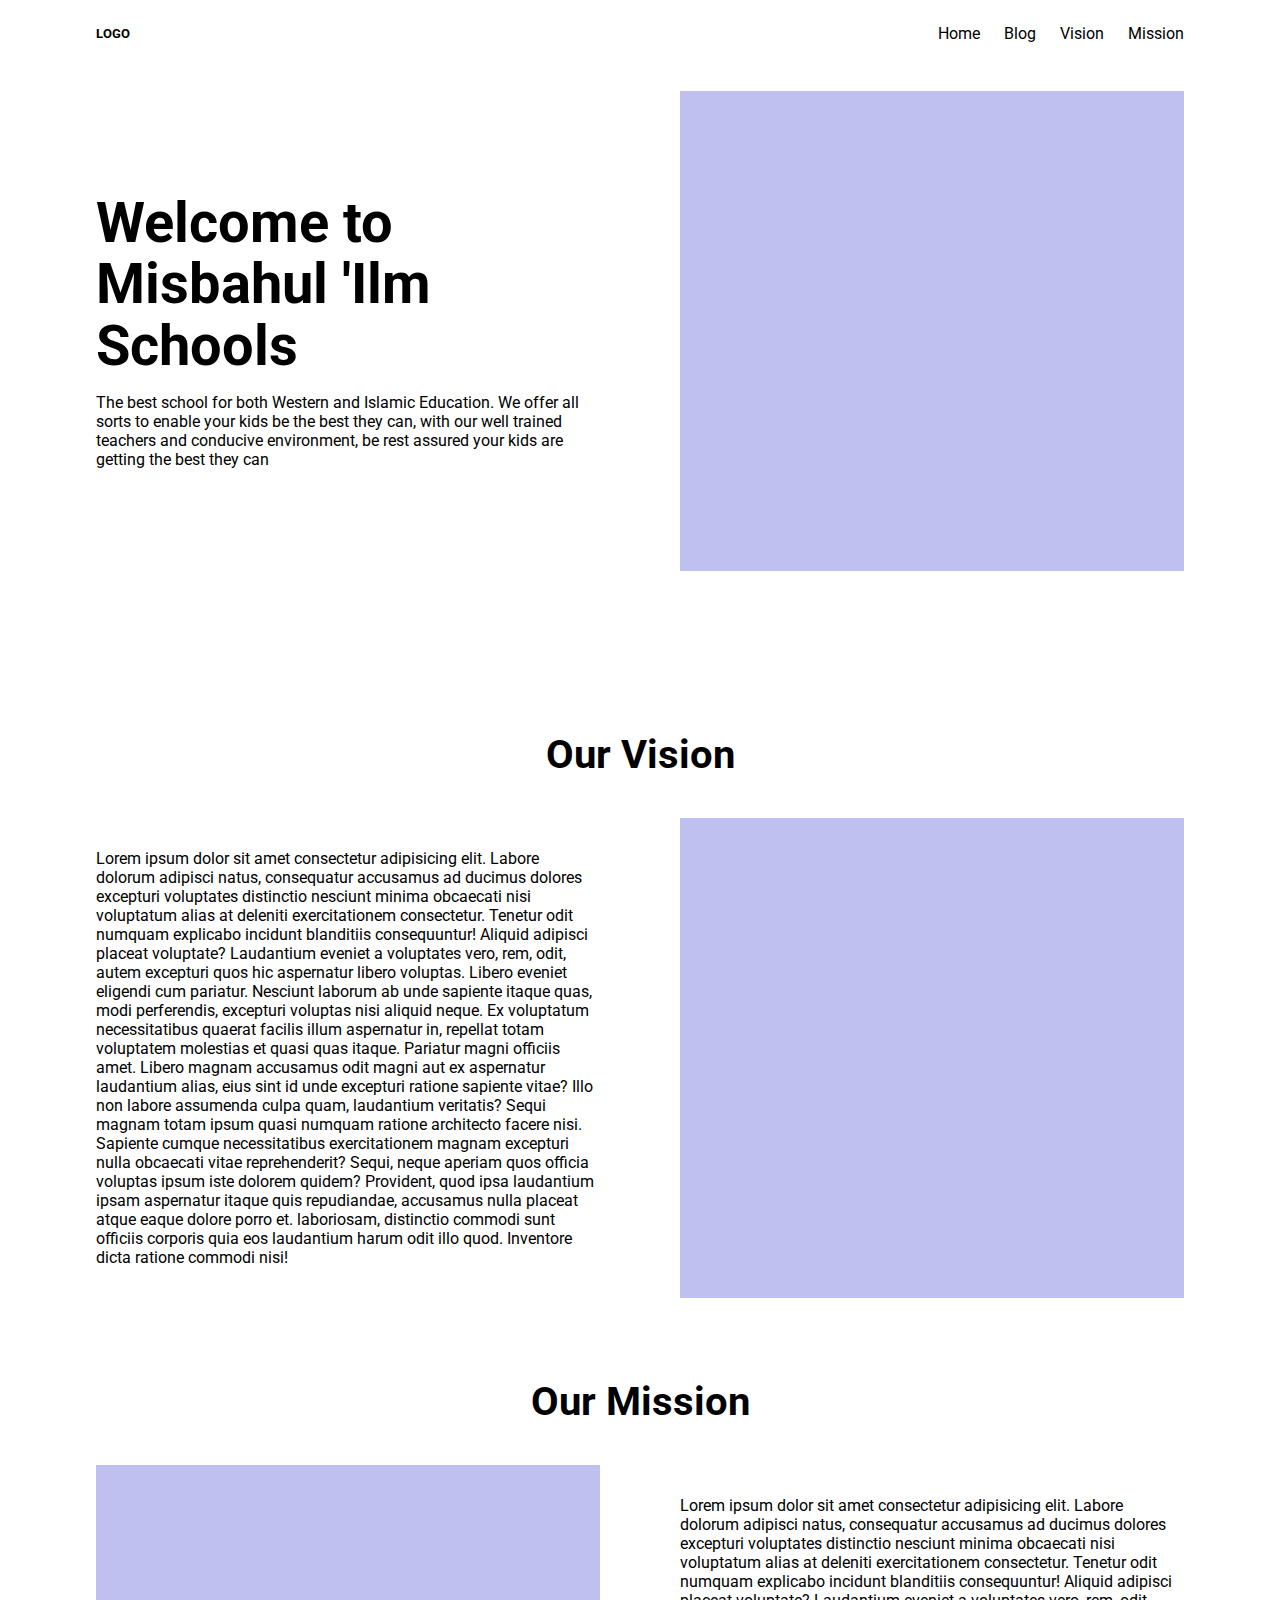
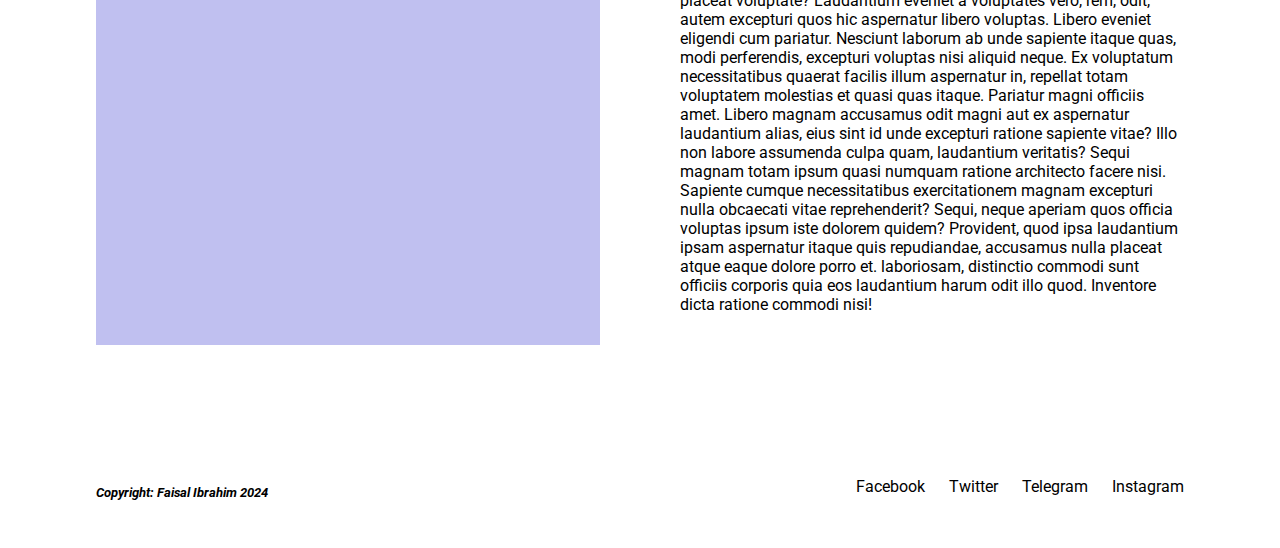
<file: index.html>
<!DOCTYPE html>
<html lang="en">
  <head>
    <meta charset="UTF-8" />
    <meta name="viewport" content="width=device-width, initial-scale=1.0" />
    <title>Misbahul 'Ilm Schools</title>
    <link rel="stylesheet" href="./styles.css" />
  </head>
  <body>
    <header>
      <h5>LOGO</h5>
      <nav>
        <ul>
          <li>
            <a href="/">Home</a>
          </li>
          <li>
            <a href="./blog.html">Blog</a>
          </li>
          <li>
            <a href="#vision">Vision</a>
          </li>
          <li>
            <a href="#mission">Mission</a>
          </li>
        </ul>
      </nav>
    </header>
    <main>
      <section class="hero">
        <div class="hero-text">
          <h1>Welcome to Misbahul 'Ilm Schools</h1>
          <p>
            The best school for both Western and Islamic Education. We offer all
            sorts to enable your kids be the best they can, with our well
            trained teachers and conducive environment, be rest assured your
            kids are getting the best they can
          </p>
        </div>
        <div class="box black"></div>
      </section>
      <section>
        <div id="vision" class="">
          <h2>Our Vision</h2>
          <div class="vision-note">
            <p class="para">
              Lorem ipsum dolor sit amet consectetur adipisicing elit. Labore
              dolorum adipisci natus, consequatur accusamus ad ducimus dolores
              excepturi voluptates distinctio nesciunt minima obcaecati nisi
              voluptatum alias at deleniti exercitationem consectetur. Tenetur
              odit numquam explicabo incidunt blanditiis consequuntur! Aliquid
              adipisci placeat voluptate? Laudantium eveniet a voluptates vero,
              rem, odit, autem excepturi quos hic aspernatur libero voluptas.
              Libero eveniet eligendi cum pariatur. Nesciunt laborum ab unde
              sapiente itaque quas, modi perferendis, excepturi voluptas nisi
              aliquid neque. Ex voluptatum necessitatibus quaerat facilis illum
              aspernatur in, repellat totam voluptatem molestias et quasi quas
              itaque. Pariatur magni officiis amet. Libero magnam accusamus odit
              magni aut ex aspernatur laudantium alias, eius sint id unde
              excepturi ratione sapiente vitae? Illo non labore assumenda culpa
              quam, laudantium veritatis? Sequi magnam totam ipsum quasi numquam
              ratione architecto facere nisi. Sapiente cumque necessitatibus
              exercitationem magnam excepturi nulla obcaecati vitae
              reprehenderit? Sequi, neque aperiam quos officia voluptas ipsum
              iste dolorem quidem? Provident, quod ipsa laudantium ipsam
              aspernatur itaque quis repudiandae, accusamus nulla placeat atque
              eaque dolore porro et. laboriosam, distinctio commodi sunt
              officiis corporis quia eos laudantium harum odit illo quod.
              Inventore dicta ratione commodi nisi!
            </p>
            <div class="box yellow"></div>
          </div>
        </div>
        <div id="mission" class="">
          <h2>Our Mission</h2>
          <div class="vision-note">
            <div class="box black"></div>
            <p class="para">
              Lorem ipsum dolor sit amet consectetur adipisicing elit. Labore
              dolorum adipisci natus, consequatur accusamus ad ducimus dolores
              excepturi voluptates distinctio nesciunt minima obcaecati nisi
              voluptatum alias at deleniti exercitationem consectetur. Tenetur
              odit numquam explicabo incidunt blanditiis consequuntur! Aliquid
              adipisci placeat voluptate? Laudantium eveniet a voluptates vero,
              rem, odit, autem excepturi quos hic aspernatur libero voluptas.
              Libero eveniet eligendi cum pariatur. Nesciunt laborum ab unde
              sapiente itaque quas, modi perferendis, excepturi voluptas nisi
              aliquid neque. Ex voluptatum necessitatibus quaerat facilis illum
              aspernatur in, repellat totam voluptatem molestias et quasi quas
              itaque. Pariatur magni officiis amet. Libero magnam accusamus odit
              magni aut ex aspernatur laudantium alias, eius sint id unde
              excepturi ratione sapiente vitae? Illo non labore assumenda culpa
              quam, laudantium veritatis? Sequi magnam totam ipsum quasi numquam
              ratione architecto facere nisi. Sapiente cumque necessitatibus
              exercitationem magnam excepturi nulla obcaecati vitae
              reprehenderit? Sequi, neque aperiam quos officia voluptas ipsum
              iste dolorem quidem? Provident, quod ipsa laudantium ipsam
              aspernatur itaque quis repudiandae, accusamus nulla placeat atque
              eaque dolore porro et. laboriosam, distinctio commodi sunt
              officiis corporis quia eos laudantium harum odit illo quod.
              Inventore dicta ratione commodi nisi!
            </p>
          </div>
        </div>
      </section>
    </main>
    <footer>
      <small>Copyright: Faisal Ibrahim 2024</small>
      <ul>
        <li>Facebook</li>
        <li>Twitter</li>
        <li>Telegram</li>
        <li>Instagram</li>
      </ul>
    </footer>
  </body>
</html>
</file>
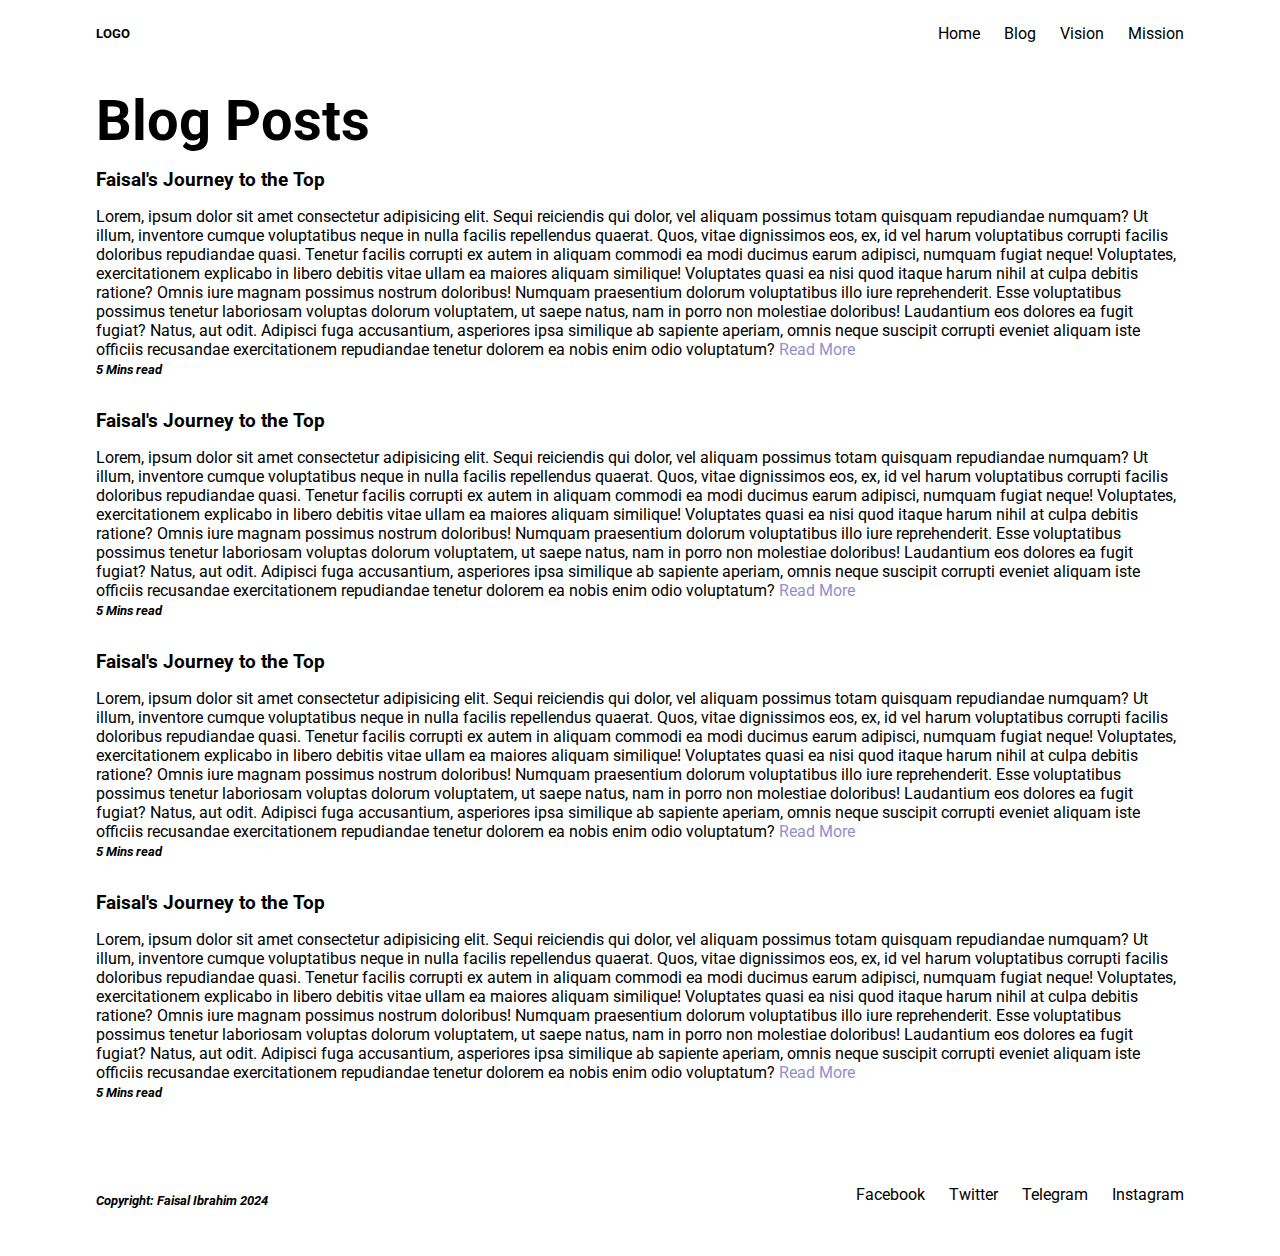
<file: blog.html>
<!DOCTYPE html>
<html lang="en">
  <head>
    <meta charset="UTF-8" />
    <meta name="viewport" content="width=device-width, initial-scale=1.0" />
    <title>Blog Page</title>
    <link rel="stylesheet" href="./styles.css" />
  </head>
  <body>
    <header>
      <h5>LOGO</h5>
      <nav>
        <ul>
          <li>
            <a href="/">Home</a>
          </li>
          <li>
            <a href="./blog.html">Blog</a>
          </li>
          <li>
            <a href="#vision">Vision</a>
          </li>
          <li>
            <a href="#mission">Mission</a>
          </li>
        </ul>
      </nav>
    </header>
    <main>
      <h1>Blog Posts</h1>
      <div class="blog">
        <div class="">
          <h3>Faisal's Journey to the Top</h3>
          <p>
            Lorem, ipsum dolor sit amet consectetur adipisicing elit. Sequi
            reiciendis qui dolor, vel aliquam possimus totam quisquam
            repudiandae numquam? Ut illum, inventore cumque voluptatibus neque
            in nulla facilis repellendus quaerat. Quos, vitae dignissimos eos,
            ex, id vel harum voluptatibus corrupti facilis doloribus repudiandae
            quasi. Tenetur facilis corrupti ex autem in aliquam commodi ea modi
            ducimus earum adipisci, numquam fugiat neque! Voluptates,
            exercitationem explicabo in libero debitis vitae ullam ea maiores
            aliquam similique! Voluptates quasi ea nisi quod itaque harum nihil
            at culpa debitis ratione? Omnis iure magnam possimus nostrum
            doloribus! Numquam praesentium dolorum voluptatibus illo iure
            reprehenderit. Esse voluptatibus possimus tenetur laboriosam
            voluptas dolorum voluptatem, ut saepe natus, nam in porro non
            molestiae doloribus! Laudantium eos dolores ea fugit fugiat? Natus,
            aut odit. Adipisci fuga accusantium, asperiores ipsa similique ab
            sapiente aperiam, omnis neque suscipit corrupti eveniet aliquam iste
            officiis recusandae exercitationem repudiandae tenetur dolorem ea
            nobis enim odio voluptatum? <span>Read More</span>
          </p>
          <small>5 Mins read</small>
        </div>
      </div>
      <div class="blog">
        <div class="">
          <h3>Faisal's Journey to the Top</h3>
          <p>
            Lorem, ipsum dolor sit amet consectetur adipisicing elit. Sequi
            reiciendis qui dolor, vel aliquam possimus totam quisquam
            repudiandae numquam? Ut illum, inventore cumque voluptatibus neque
            in nulla facilis repellendus quaerat. Quos, vitae dignissimos eos,
            ex, id vel harum voluptatibus corrupti facilis doloribus repudiandae
            quasi. Tenetur facilis corrupti ex autem in aliquam commodi ea modi
            ducimus earum adipisci, numquam fugiat neque! Voluptates,
            exercitationem explicabo in libero debitis vitae ullam ea maiores
            aliquam similique! Voluptates quasi ea nisi quod itaque harum nihil
            at culpa debitis ratione? Omnis iure magnam possimus nostrum
            doloribus! Numquam praesentium dolorum voluptatibus illo iure
            reprehenderit. Esse voluptatibus possimus tenetur laboriosam
            voluptas dolorum voluptatem, ut saepe natus, nam in porro non
            molestiae doloribus! Laudantium eos dolores ea fugit fugiat? Natus,
            aut odit. Adipisci fuga accusantium, asperiores ipsa similique ab
            sapiente aperiam, omnis neque suscipit corrupti eveniet aliquam iste
            officiis recusandae exercitationem repudiandae tenetur dolorem ea
            nobis enim odio voluptatum? <span>Read More</span>
          </p>
          <small>5 Mins read</small>
        </div>
      </div>
      <div class="blog">
        <div class="">
          <h3>Faisal's Journey to the Top</h3>
          <p>
            Lorem, ipsum dolor sit amet consectetur adipisicing elit. Sequi
            reiciendis qui dolor, vel aliquam possimus totam quisquam
            repudiandae numquam? Ut illum, inventore cumque voluptatibus neque
            in nulla facilis repellendus quaerat. Quos, vitae dignissimos eos,
            ex, id vel harum voluptatibus corrupti facilis doloribus repudiandae
            quasi. Tenetur facilis corrupti ex autem in aliquam commodi ea modi
            ducimus earum adipisci, numquam fugiat neque! Voluptates,
            exercitationem explicabo in libero debitis vitae ullam ea maiores
            aliquam similique! Voluptates quasi ea nisi quod itaque harum nihil
            at culpa debitis ratione? Omnis iure magnam possimus nostrum
            doloribus! Numquam praesentium dolorum voluptatibus illo iure
            reprehenderit. Esse voluptatibus possimus tenetur laboriosam
            voluptas dolorum voluptatem, ut saepe natus, nam in porro non
            molestiae doloribus! Laudantium eos dolores ea fugit fugiat? Natus,
            aut odit. Adipisci fuga accusantium, asperiores ipsa similique ab
            sapiente aperiam, omnis neque suscipit corrupti eveniet aliquam iste
            officiis recusandae exercitationem repudiandae tenetur dolorem ea
            nobis enim odio voluptatum? <span>Read More</span>
          </p>
          <small>5 Mins read</small>
        </div>
      </div>
      <div class="blog">
        <div class="">
          <h3>Faisal's Journey to the Top</h3>
          <p>
            Lorem, ipsum dolor sit amet consectetur adipisicing elit. Sequi
            reiciendis qui dolor, vel aliquam possimus totam quisquam
            repudiandae numquam? Ut illum, inventore cumque voluptatibus neque
            in nulla facilis repellendus quaerat. Quos, vitae dignissimos eos,
            ex, id vel harum voluptatibus corrupti facilis doloribus repudiandae
            quasi. Tenetur facilis corrupti ex autem in aliquam commodi ea modi
            ducimus earum adipisci, numquam fugiat neque! Voluptates,
            exercitationem explicabo in libero debitis vitae ullam ea maiores
            aliquam similique! Voluptates quasi ea nisi quod itaque harum nihil
            at culpa debitis ratione? Omnis iure magnam possimus nostrum
            doloribus! Numquam praesentium dolorum voluptatibus illo iure
            reprehenderit. Esse voluptatibus possimus tenetur laboriosam
            voluptas dolorum voluptatem, ut saepe natus, nam in porro non
            molestiae doloribus! Laudantium eos dolores ea fugit fugiat? Natus,
            aut odit. Adipisci fuga accusantium, asperiores ipsa similique ab
            sapiente aperiam, omnis neque suscipit corrupti eveniet aliquam iste
            officiis recusandae exercitationem repudiandae tenetur dolorem ea
            nobis enim odio voluptatum? <span>Read More</span>
          </p>
          <small>5 Mins read</small>
        </div>
      </div>
    </main>
    <footer>
      <small>Copyright: Faisal Ibrahim 2024</small>
      <ul>
        <li>Facebook</li>
        <li>Twitter</li>
        <li>Telegram</li>
        <li>Instagram</li>
      </ul>
    </footer>
  </body>
</html>
</file>
<file: styles.css>
@import url('https://fonts.googleapis.com/css2?family=Roboto:wght@400;700&display=swap');

* {
  margin: 0;
  padding: 0;
  box-sizing: border-box;
}

body {
  font-family: 'Roboto', sans-serif;
  scroll-behavior: smooth;
}

header {
  max-width: 85vw;
  display: flex;
  align-items: center;
  justify-content: space-between;
  margin: 0 auto;
  padding: 1.5rem 0;
}

span {
  color: rgb(145, 145, 203);
}

a {
  text-decoration: none;
  color: black;
}

nav ul {
  display: flex;
  align-items: center;
  gap: 1.5rem;
}

nav ul li {
  list-style: none;
  cursor: pointer;
}

main {
  max-width: 85vw;
  margin: 1.5rem auto;
}

.hero {
  display: flex;
  align-items: center;
  justify-content: center;
  gap: 5rem;
  margin-bottom: 10rem;
}

@media (max-width: 450px) {
  .hero {
    flex-direction: column;
  }
}

.hero-text {
  flex: 1;
}

h1 {
  font-size: 3.5rem;
  line-height: 110%;
  margin-bottom: 1rem;
}

@media (max-width: 450px) {
  h1 {
    font-size: 2rem;
  }
}

.box {
  flex: 1;
  width: 50rem;
  height: 30rem;
  background-color: rgb(192, 192, 240);
}

@media (max-width: 450px) {
  .box {
    height: 15rem;
    width: 100%;
    flex: none;
  }
}

h2 {
  text-align: center;
  font-size: 2.5rem;
  margin: 2.5rem 0;
}

@media (max-width: 450px) {
  h2 {
    font-size: 1.85rem;
  }
}

h3 {
  margin-bottom: 1rem;
}

small {
  margin-top: 0.75rem;
  font-style: italic;
  font-weight: bold;
}

.vision-note,
.mission-note {
  display: flex;
  align-items: center;
  justify-content: center;
  gap: 5rem;
  margin-bottom: 5rem;
}

@media (max-width: 450px) {
  .vision-note,
  .mission-note {
    flex-direction: column;
  }

  .mission-note {
    flex-direction: column-reverse;
  }
}

.para {
  flex: 1;
}

footer {
  max-width: 85vw;
  display: flex;
  align-items: center;
  justify-content: space-between;
  margin: 0 auto;
  padding: 3rem 0;
}

@media (max-width: 450px) {
  footer {
    flex-direction: column;
    gap: 3rem;
  }
}

footer small {
  font-weight: bold;
}

footer ul {
  display: flex;
  align-items: center;
  gap: 1.5rem;
}

footer ul li {
  list-style: none;
  cursor: pointer;
}

.blog {
  margin-bottom: 2rem;
}
</file>
